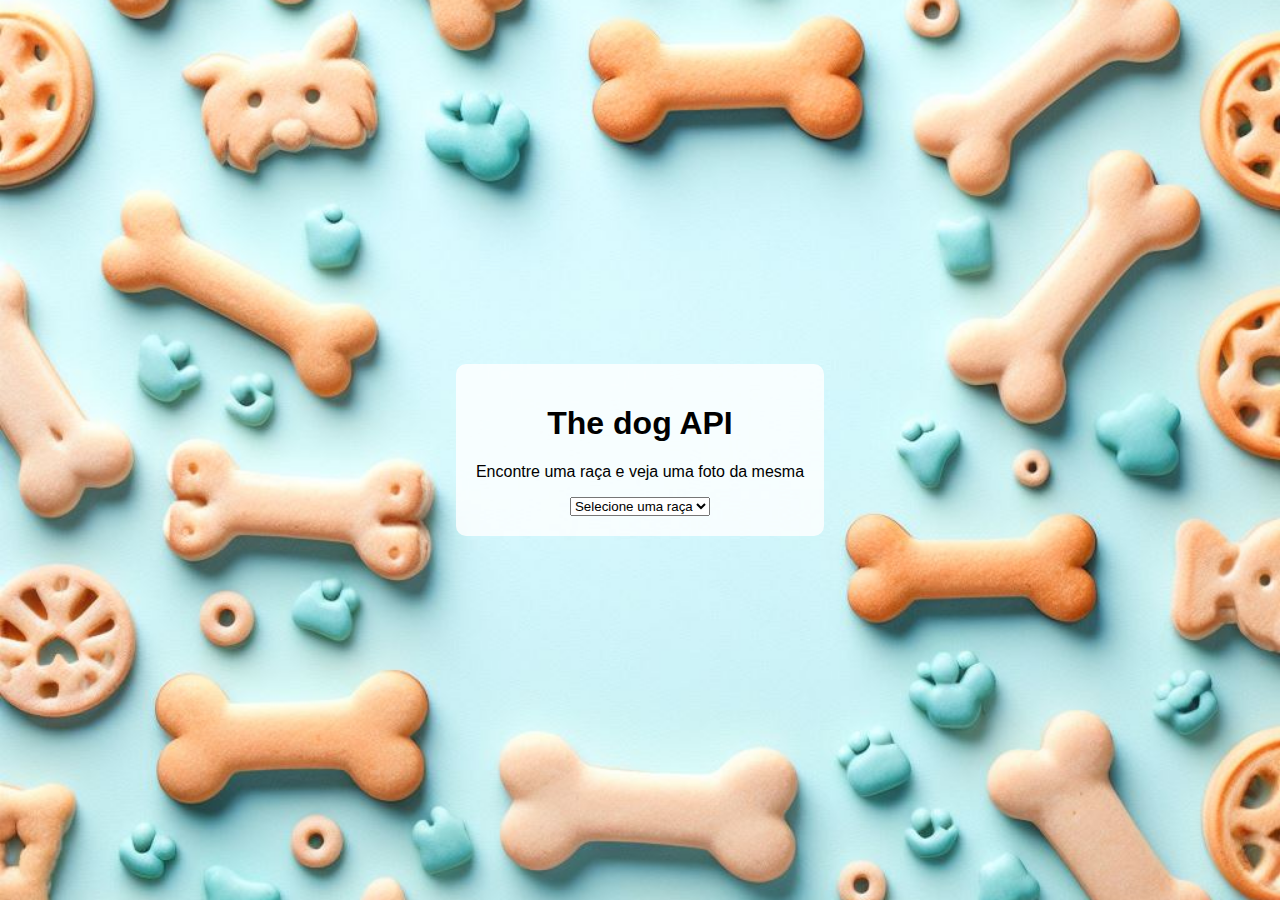
<file: index.html>
<!DOCTYPE html>
<html lang="pt-BR">
<head>
    <meta charset="UTF-8">
    <meta name="viewport" content="width=device-width, initial-scale=1.0">
    <title>Raças de Cães</title>
    <link rel="stylesheet" type="text/css" href="styles.css">
</head>
<body>
    <div class="background">
        <div class="content">
            <h1>The dog API</h1>
            <p>Encontre uma raça e veja uma foto da mesma</p>
            <select id="dogBreedsSelect">
                <option value="" disabled selected>Selecione uma raça</option>
            </select>
        </div>
    </div>

    <script>
        const apiKey = 'live_bUkav3C2NA5KPkosf96QBFK47BF3Af1WaRHKlsw6NucN5o1ZxdA45hcGSJE8HzNm';
        const dogBreedsSelect = document.getElementById('dogBreedsSelect');

        function getDogBreeds() {
            fetch('https://api.thedogapi.com/v1/breeds', {
                headers: {
                    'x-api-key': apiKey,
                }
            })
            .then(response => response.json())
            .then(data => {
                data.forEach(breed => {
                    const option = document.createElement('option');
                    option.value = breed.id;
                    option.textContent = breed.name;
                    dogBreedsSelect.appendChild(option);
                });
                dogBreedsSelect.addEventListener('change', () => {
                    if (dogBreedsSelect.value) {
                        window.location.href = `detalhes.html?breedId=${dogBreedsSelect.value}`;
                    }
                });
            })
            .catch(error => console.error(error));
        }

        getDogBreeds();
    </script>
</body>
</html>
</file>
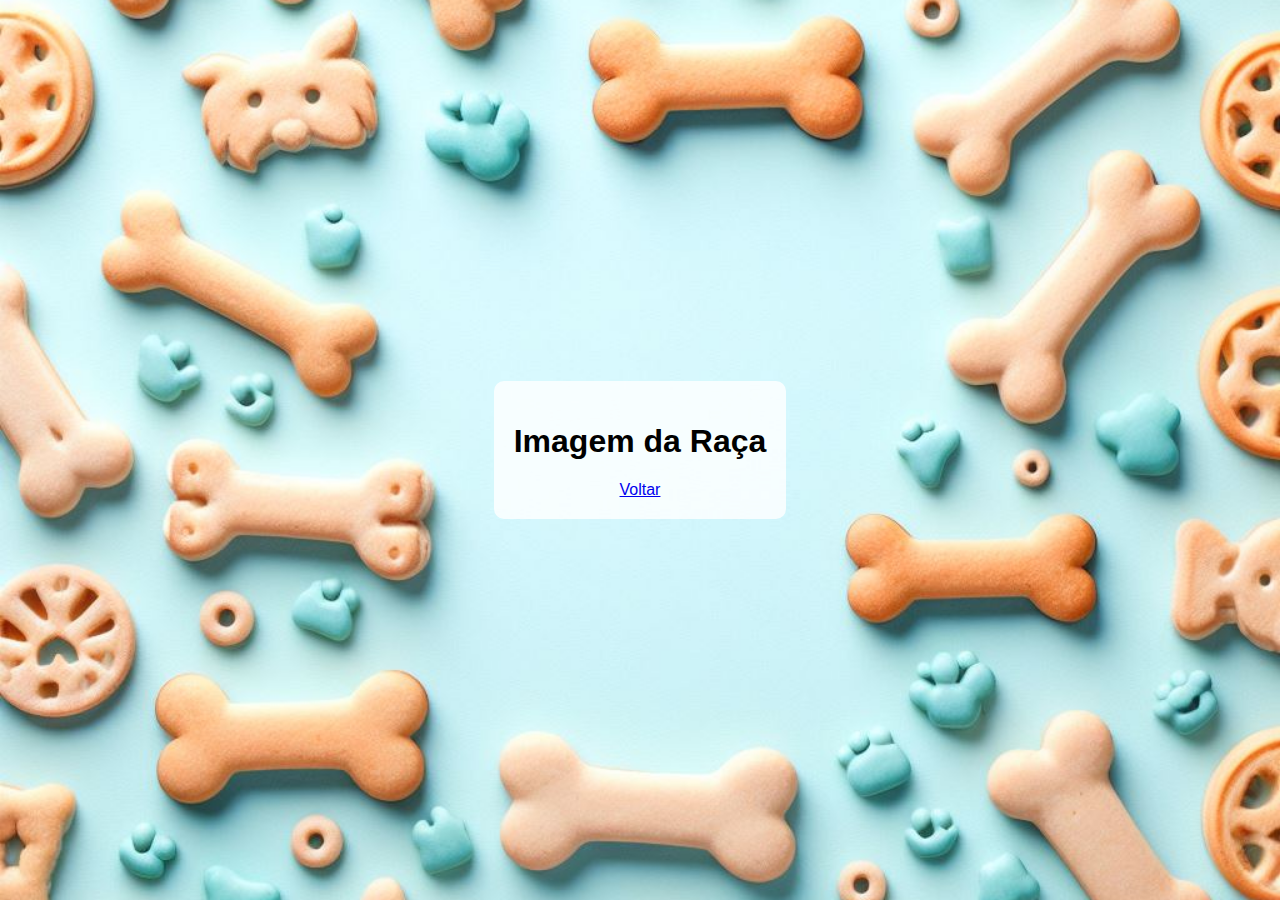
<file: detalhes.html>
<!DOCTYPE html>
<html lang="pt-BR">
<head>
    <meta charset="UTF-8">
    <meta name="viewport" content="width=device-width, initial-scale=1.0">
    <title>Detalhes da Raça</title>
    <link rel="stylesheet" type="text/css" href="styles.css">
</head>
<body>
    <div class="background">
        <div class="content">
            <h1>Imagem da Raça</h1>
            <h2 id="breedName"></h2> <!-- Nome da raça -->
            <div id="breedImage"></div>
            <p id="breedDescription"></p>
            <a href="index.html">Voltar</a> <!-- Adicione um botão para voltar à página anterior -->
        </div>
    </div>

    <script>
        const apiKey = 'live_bUkav3C2NA5KPkosf96QBFK47BF3Af1WaRHKlsw6NucN5o1ZxdA45hcGSJE8HzNm';
        const breedId = new URLSearchParams(window.location.search).get('breedId');
        const breedDescription = document.getElementById('breedDescription');
        const breedName = document.getElementById('breedName');
        const breedImage = document.getElementById('breedImage');

        function getBreedDetails(breedId) {
            fetch(`https://api.thedogapi.com/v1/breeds/${breedId}`, {
                headers: {
                    'x-api-key': apiKey,
                }
            })
            .then(response => response.json())
            .then(data => {
                if (data) {
                    const breedDetails = data;
                    const breedDescriptionText = breedDetails.description;
                    const breedNameText = breedDetails.name;
                    breedDescription.textContent = breedDescriptionText;
                    breedName.textContent = breedNameText;
                }
            })
            .catch(error => console.error(error));
        }

        function getBreedImage(breedId) {
            fetch(`https://api.thedogapi.com/v1/images/search?breed_ids=${breedId}`, {
                headers: {
                    'x-api-key': apiKey,
                }
            })
            .then(response => response.json())
            .then(data => {
                if (data.length > 0) {
                    const imageUrl = data[0].url;
                    breedImage.innerHTML = `<img id="imagem_cachorro" src="${imageUrl}" alt="Imagem da Raça">`;
                }
            })
            .catch(error => console.error(error));
        }

        getBreedDetails(breedId);
        getBreedImage(breedId);
    </script>
</body>
</html>
</file>
<file: styles.css>
/* styles.css */
body {
    margin: 0;
    padding: 0;
    font-family: Arial, sans-serif;
    background: url('fundo.jpg') no-repeat center center fixed;
    background-size: cover;
    display: flex;
    justify-content: center;
    align-items: center;
    height: 100vh;
}

.background {
    background: rgba(255, 255, 255, 0.8);
    padding: 20px;
    border-radius: 10px;
}

.content {
    text-align: center;
}

#imagem_cachorro {
    max-width: 600px;
}
</file>
